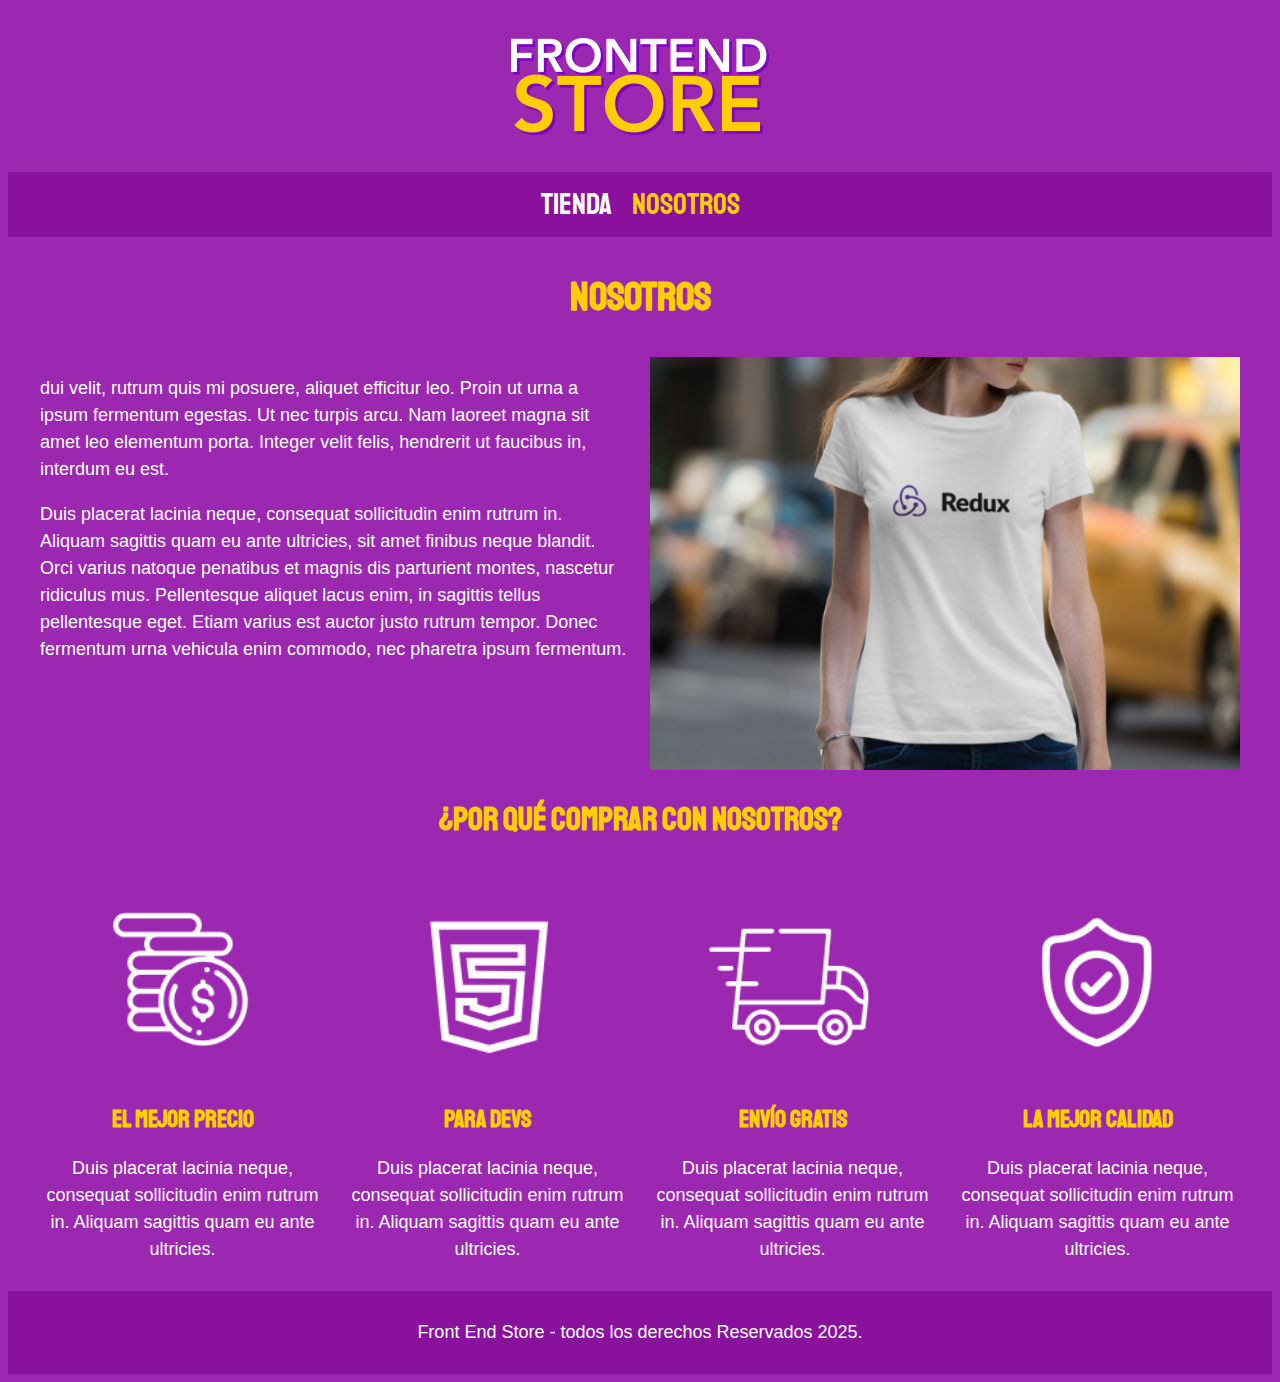
<file: nosotros.html>
<!DOCTYPE html>
<html lang="en">
<head>
    <meta charset="UTF-8">
    <meta name="viewport" content="width=device-width, initial-scale=1.0">
    <link rel="stylesheet" href="css/styles.css">
    <link rel="preconnect" href="https://fonts.googleapis.com">
    <link href="https://fonts.googleapis.com/css2?family=Staatliches&display=swap" rel="stylesheet">
</head>
<body>
    <header class="header">
        <a href="index.html">
            <img class="header__logo" src="img/logo.png" alt="Logotipo">
        </a>
    </header>

    <nav class="navegacion">
        <a class="navegacion__enlace" href="index.html">Tienda</a>
        <a class="navegacion__enlace navegacion__enlace--activo" href="nosotros.html">Nosotros</a>
    </nav>

    <main class="contenedor">
        <h1>Nosotros</h1>

        <div class="nosotros">
            <div class="nosotros__contenido">
                <p>dui velit, rutrum quis mi posuere, aliquet efficitur leo. Proin ut urna a ipsum fermentum egestas. 
                Ut nec turpis arcu. Nam laoreet magna sit amet leo elementum porta. Integer velit felis, hendrerit ut faucibus in, interdum eu est.
                </p>
                
                <p>
                Duis placerat lacinia neque, consequat sollicitudin enim rutrum in. Aliquam sagittis quam eu ante ultricies, sit amet finibus neque blandit. Orci varius natoque penatibus et magnis dis parturient montes, nascetur ridiculus mus. 
                Pellentesque aliquet lacus enim, in sagittis tellus pellentesque eget. Etiam varius est auctor justo rutrum tempor. Donec fermentum urna vehicula enim commodo, nec pharetra ipsum fermentum. 
                </p>
                
            </div>
            <img class="nosotros__imagen" src="img/nosotros.jpg" alt="imagen nosotros">
        </div>
    </main>

    <section class="contenedor comprar">
        <h2 class="comprar__titulo">¿Por qué comprar con nosotros?</h2>

        <div class="bloques">
            <div class="bloque">
                <img class="bloque__imagen" src="img/icono_1.png" alt="por qué comprar con nosotros">
                <h3 class="bloque__titulo">El mejor precio</h3>
                <p>Duis placerat lacinia neque, consequat sollicitudin enim rutrum in. Aliquam sagittis quam eu ante ultricies.</p>
            </div> <!--.bloque-->

             <div class="bloque">
                <img class="bloque__imagen" src="img/icono_2.png" alt="por qué comprar con nosotros">
                <h3 class="bloque__titulo">Para Devs</h3>
                <p>Duis placerat lacinia neque, consequat sollicitudin enim rutrum in. Aliquam sagittis quam eu ante ultricies.</p>
            </div> <!--.bloque-->

             <div class="bloque">
                <img class="bloque__imagen" src="img/icono_3.png" alt="por qué comprar con nosotros">
                <h3 class="bloque__titulo">Envío gratis</h3>
                <p>Duis placerat lacinia neque, consequat sollicitudin enim rutrum in. Aliquam sagittis quam eu ante ultricies.</p>
            </div> <!--.bloque-->

             <div class="bloque">
                <img class="bloque__imagen" src="img/icono_4.png" alt="por qué comprar con nosotros">
                <h3 class="bloque__titulo">La mejor calidad</h3>
                <p>Duis placerat lacinia neque, consequat sollicitudin enim rutrum in. Aliquam sagittis quam eu ante ultricies.</p>
            </div> <!--.bloque-->
        </div> <!--.bloques-->
    </section>

    <footer class="footer">
        <p class="footer__texto">Front End Store - todos los derechos Reservados 2025.</p>
    </footer>
</body>
</html>
</file>
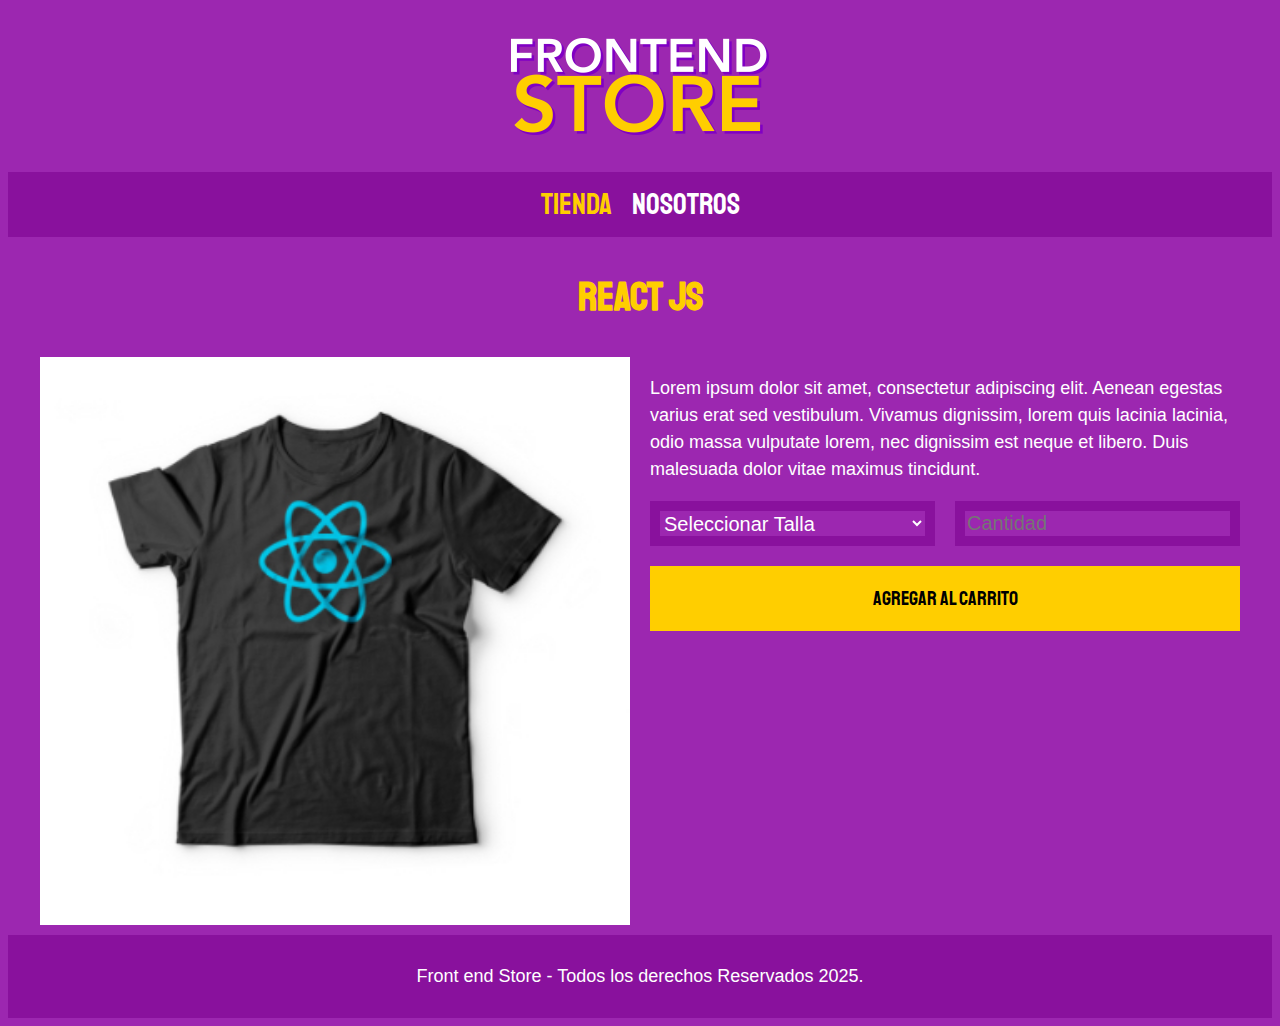
<file: producto.html>
<!DOCTYPE html>
<html lang="en">
<head>
    <meta charset="UTF-8">
    <meta name="viewport" content="width=device-width, initial-scale=1.0">
    <link rel="stylesheet" href="css/styles.css">
    <link rel="preconnect" href="https://fonts.googleapis.com">
    <link href="https://fonts.googleapis.com/css2?family=Staatliches&display=swap" rel="stylesheet">
</head>
<body>
    <header class="header">
        <a href="index.html">
        <img class="header__logo" src="img/logo.png">
        </a>
    </header>

     <nav class="navegacion">
       <a  class="navegacion__enlace navegacion__enlace--activo" href="#">Tienda</a>
       <a class="navegacion__enlace" href="nosotros.html">Nosotros</a> 
    </nav>

    <main class="contenedor">
        <h1>React JS</h1>

        <div class="camisa">
           <img class="camisa__imagen" src="img/3.jpg">

           <div class="camisa__contenido">
            <p>Lorem ipsum dolor sit amet, consectetur adipiscing elit. 
                Aenean egestas varius erat sed vestibulum. 
                Vivamus dignissim, lorem quis lacinia lacinia, odio massa vulputate lorem, nec dignissim est neque et libero. 
                Duis malesuada dolor vitae maximus tincidunt.</p>

                <form class="formulario">
                    <select class="formulario__campo">
                        <option disabled selected>Seleccionar Talla</option>
                        <option>Chica</option>
                        <option>Mediana</option>
                        <option>Grande</option>
                    </select>
                    <input class="formulario__campo" type="number" placeholder="Cantidad" min="1" max="10">
                    <input class="formulario__submit" type="submit" value="Agregar al carrito">
                </form>
           </div>
        </div>
    </main>

    <footer class="footer">
        <p class="footer__texto">Front end Store - Todos los derechos Reservados 2025.</p>
    </footer>

</body>
</html>
</file>
<file: css/styles.css>
:root {
    --primario: #9C27B0;
    --primarioObscuro: #89119D;
    --secundario: #FFCE00;
    --secundarioObscuro: rgb(233,187,2);
    --blanco: #fff;
    --negro: #000;

    --fuentePrincipal: "Staatliches", sans-serif;
}

    html {
  box-sizing: border-box;
  font-size: 62.5%;
}

*, *:before, *:after {
  box-sizing: inherit;
}

/** Globales **/
body {
  background-color: var(--primario);
  font-size: 1.6rem;
  line-height: 1.5;
}

p {
  font-size: 1.8rem;
  font-family: Arial, Helvetica, sans-serif;
  color: var(--blanco);
}

a {
  text-decoration: none;
}

img {
  width: 100%;
}

.contenedor {
  max-width: 120rem;
  margin: 0 auto;
}

h1, h2, h3 {
  text-align: center;
  color: var(--secundario);
  font-family: var(--fuentePrincipal);
}

h1 {
  font-size: 4rem;
  margin: 3rem 0;
  text-align: center;
}

h2 {
  font-size: 3.2rem;
}

h3 {
  font-size: 2.4rem;
}

/**Header**/
.header {
  display: flex;
  justify-content: center;
}

.header__logo {
  margin: 3rem 0;
}

/**navegacio**/
.navegacion {
  background-color: var(--primarioObscuro);
  padding: 1rem 0;
  display: flex;
  justify-content: center;
  gap: 2rem;
}

.navegacion__enlace {
  font-family: var(--fuentePrincipal);
  color: var(--blanco);
  font-size: 3rem;
}

.navegacion__enlace--activo,
.navegacion__enlace:hover {
  color: var(--secundario);
}

/**Grid**/
.grid {
  display: grid;
  grid-template-columns: repeat(2, 1fr);
  column-gap: 2rem;
  row-gap: 2rem;
}
@media (min-width: 768px) {
  .grid {
    display: grid;
    grid-template-columns: repeat(3, 1fr);
  }
    
}

/**Productos**/
.producto {
  background-color: var(--primarioObscuro);
  padding: 1rem;
}

.producto__nombre {
  font-size: 4rem;
}

.producto__precio {
  font-size: 2.8rem;
  color: var(--secundario);
}

.producto__nombre,
.producto__precio {
  font-family: var(--fuentePrincipal);
  margin: 1rem 0;
  text-align: center;
  line-height: 1.2;
}

/**graficos**/
.grafico {
  min-height: 3rem;
  background-repeat: no-repeat;
  background-size: cover;
  grid-column: 1 / 3;
}

.grafico--camisas {
  grid-row: 2 / 3;
  background-image: url(../img/grafico1.jpg);
}

.grafico--node {
  background-image: url(../img/grafico2.jpg);
  grid-row: 8 / 9;
}

@media (min-width: 768px) {
   .grafico--node {
  grid-row: 5 / 6;
  grid-column: 2 / 4;
  } 
}

/**Nosotros**/
.nosotros {
  display: grid;
  grid-template-rows: repeat(2, auto);
}

@media (min-width: 768px) {
    .nosotros {
  grid-template-columns: repeat(2, 1fr);
  column-gap: 2rem;
}
}

.nosotros__imagen {
  grid-row: 1 / 2;
}

@media (min-width: 768px) {
    .nosotros__imagen {
      grid-column: 2 / 3;
    }
}

/**Bloques**/
.bloques {
  display: grid;
  grid-template-columns: repeat(2, 1fr);
  gap: 2rem;
}

@media (min-width: 768px) {
    .bloques {
     grid-template-columns: repeat(4, 1fr);
    }
}

.bloque {
  text-align: center;
}

.bloque__titulo {
  margin: 0;
}

/**footer**/
.footer {
  background-color: var(--primarioObscuro);
  padding: 1rem 0;
  text-align: center;
  margin-top: 1rem;
}

/** Página del producto**/
@media (min-width: 768px) {
    .camisa {
      display: grid;
      grid-template-columns: repeat(2, 1fr);
      column-gap: 2rem;
}
}

.formulario {
  display: grid;
  grid-template-columns: repeat(2, 1fr);
  gap: 2rem;
}

.formulario__campo {
  border: 1rem solid var(--primarioObscuro);
  background-color: transparent;
  color: var(--blanco);
  font-size: 2rem;
  font-family: Arial, Helvetica, sans-serif;
}

.formulario__submit {
  background-color: var(--secundario);
  border: none;
  font-size: 2rem;
  font-family: var(--fuentePrincipal);
  padding: 2rem;
  transition: background-color 0.3s ease;
  grid-column: 1 / 3;
}

.formulario__submit:hover {
  cursor: pointer;
  background-color: var(--secundarioObscuro);
}
</file>
